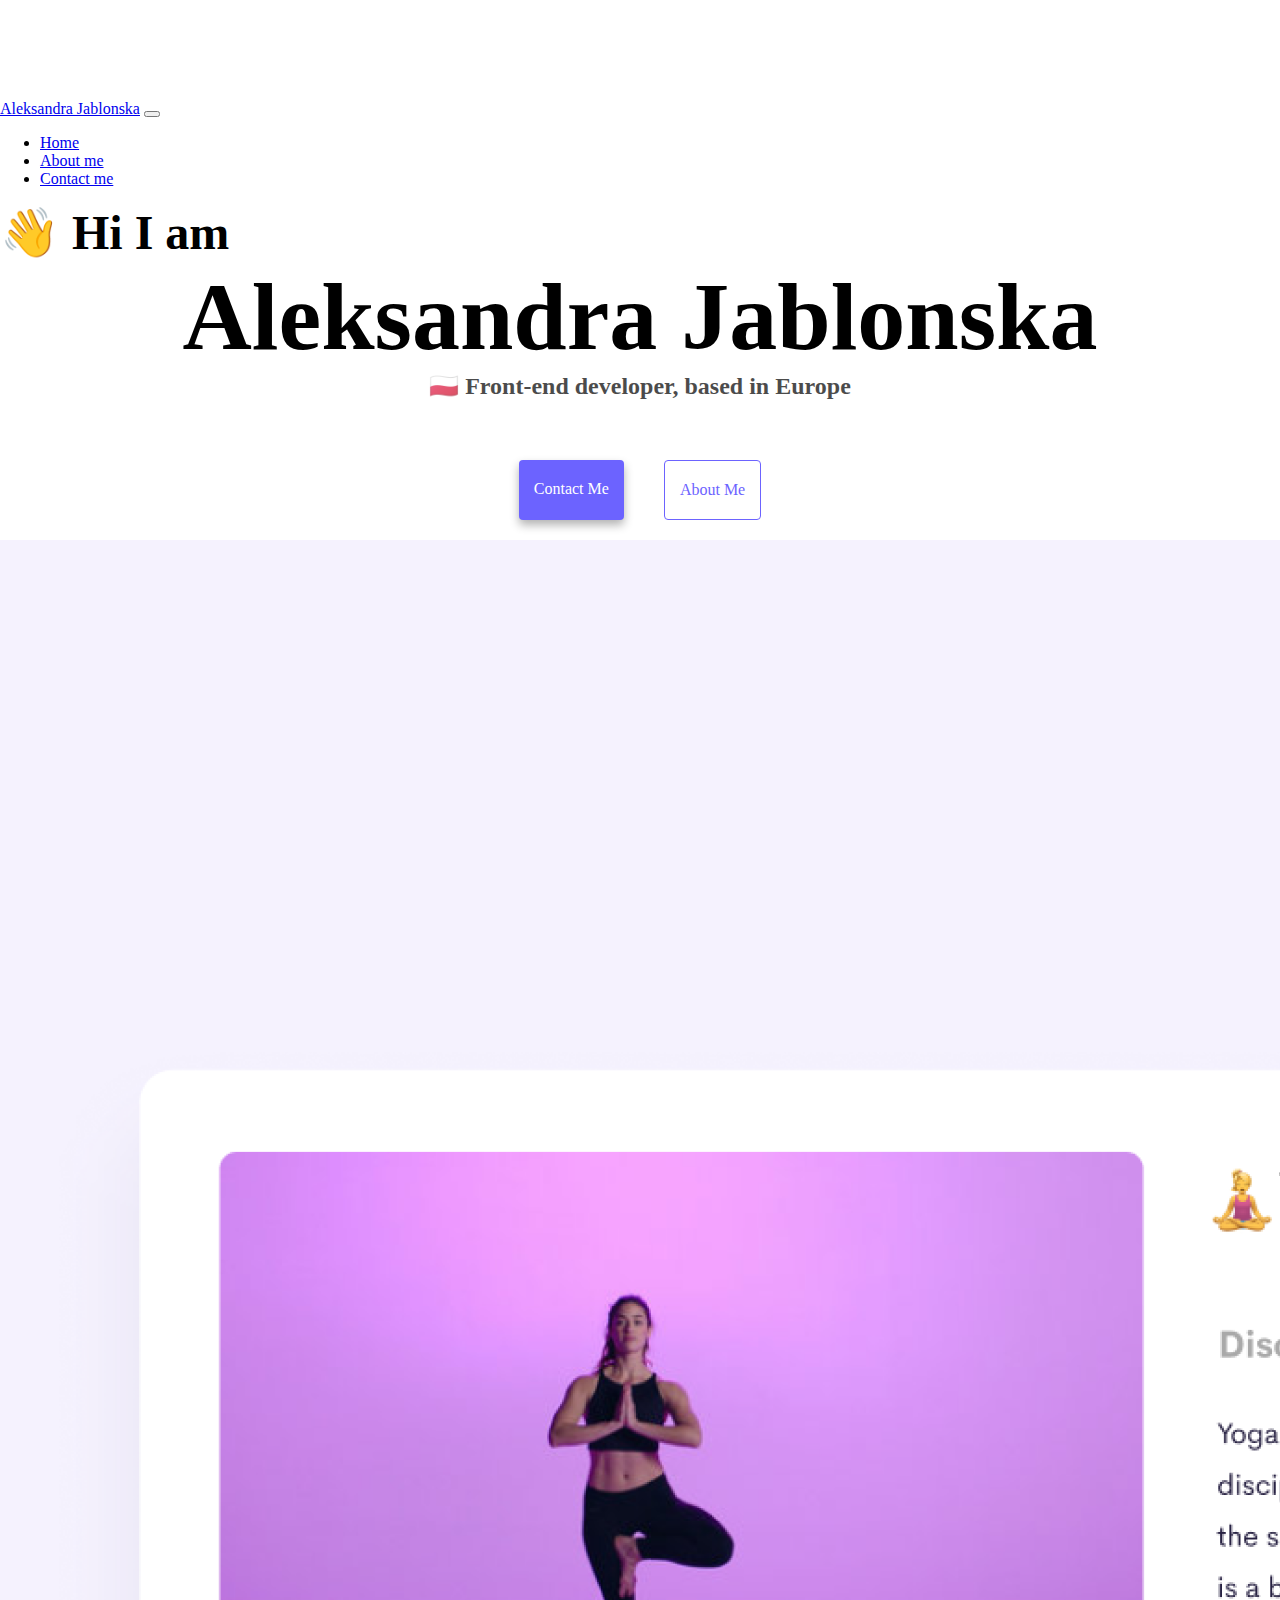
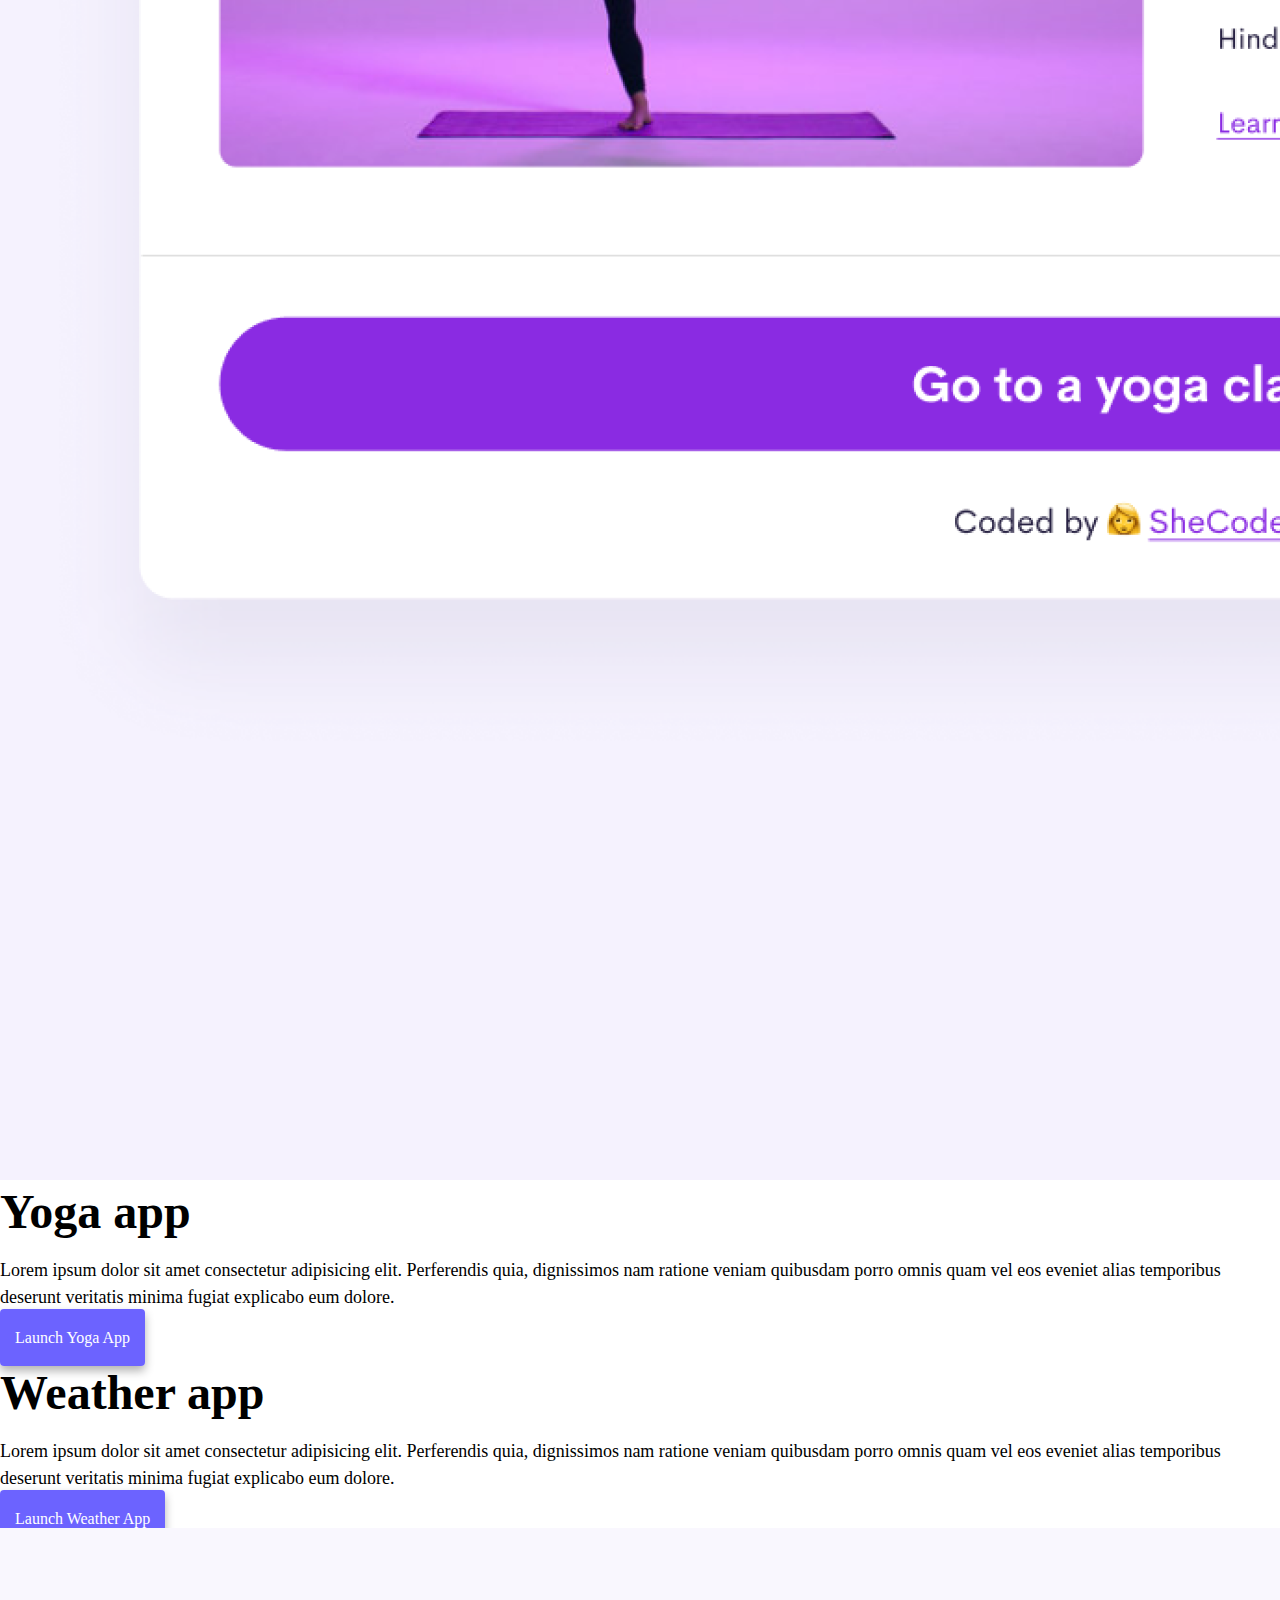
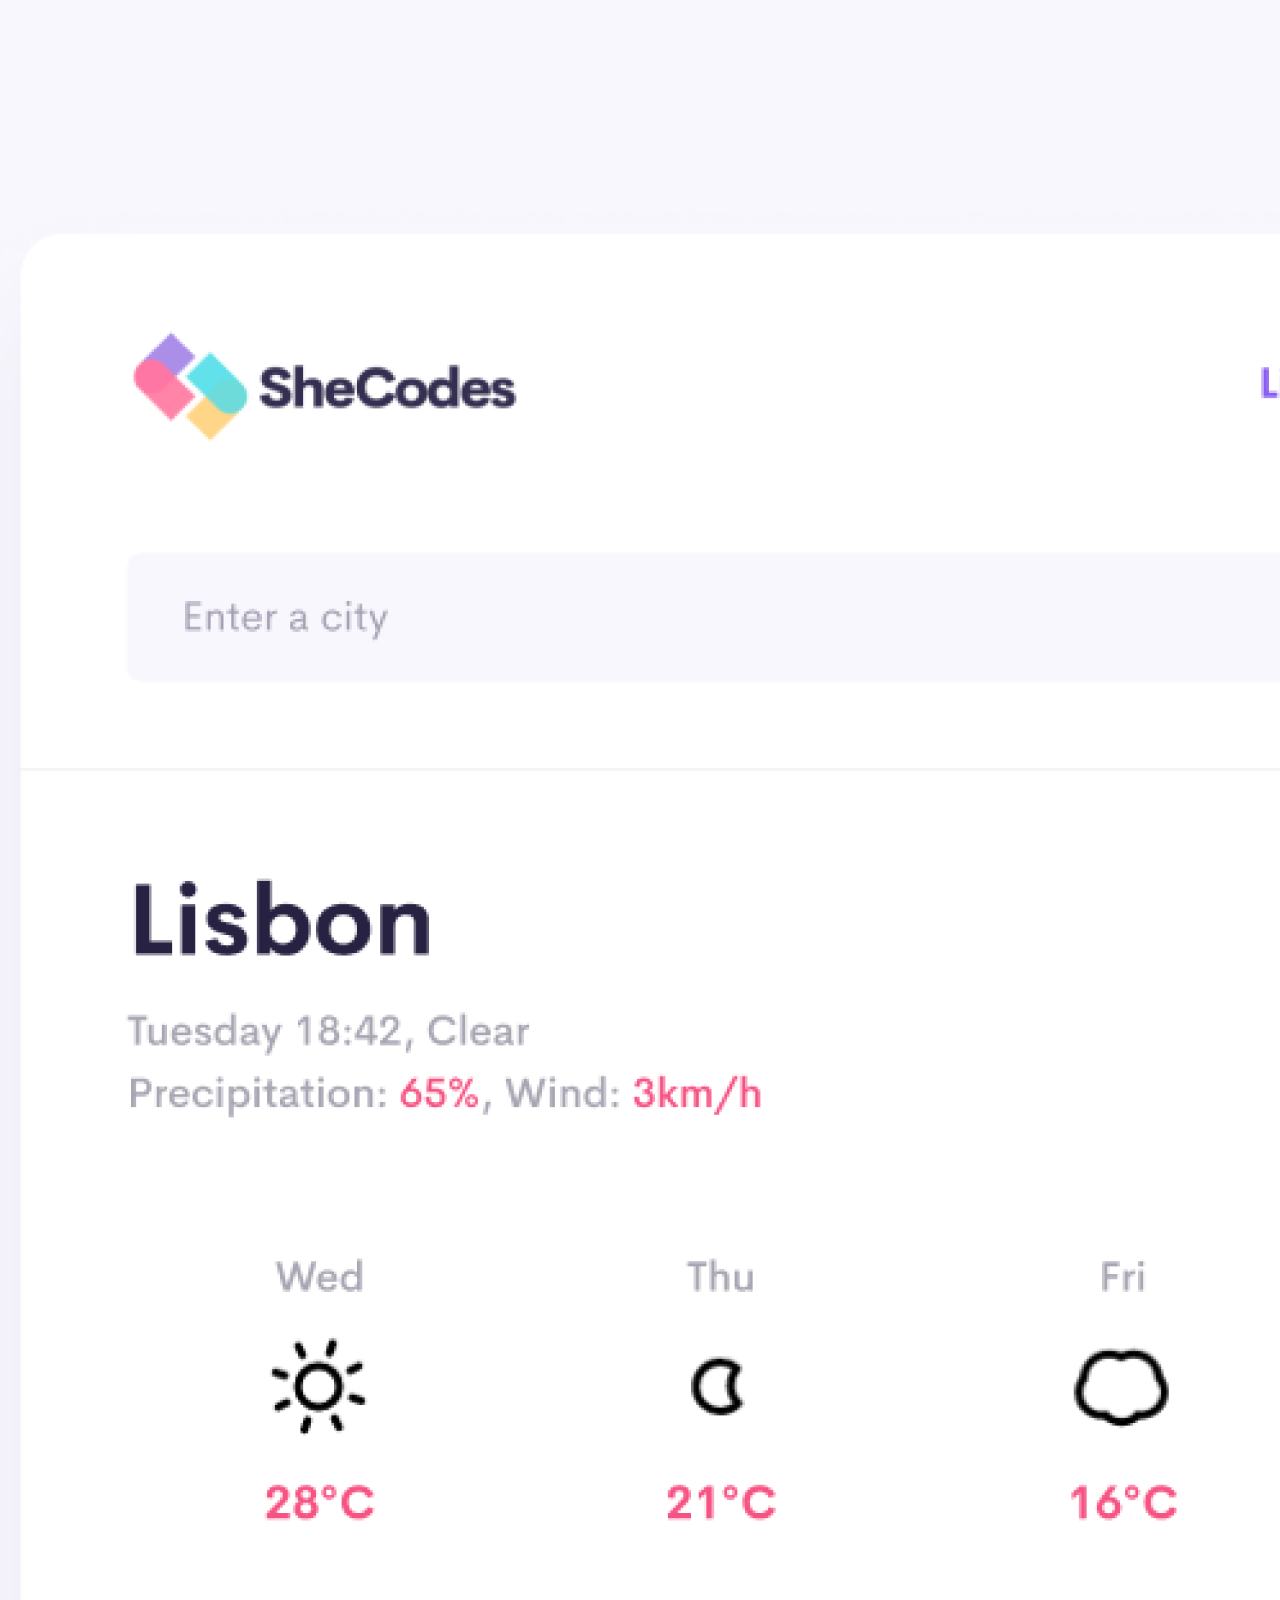
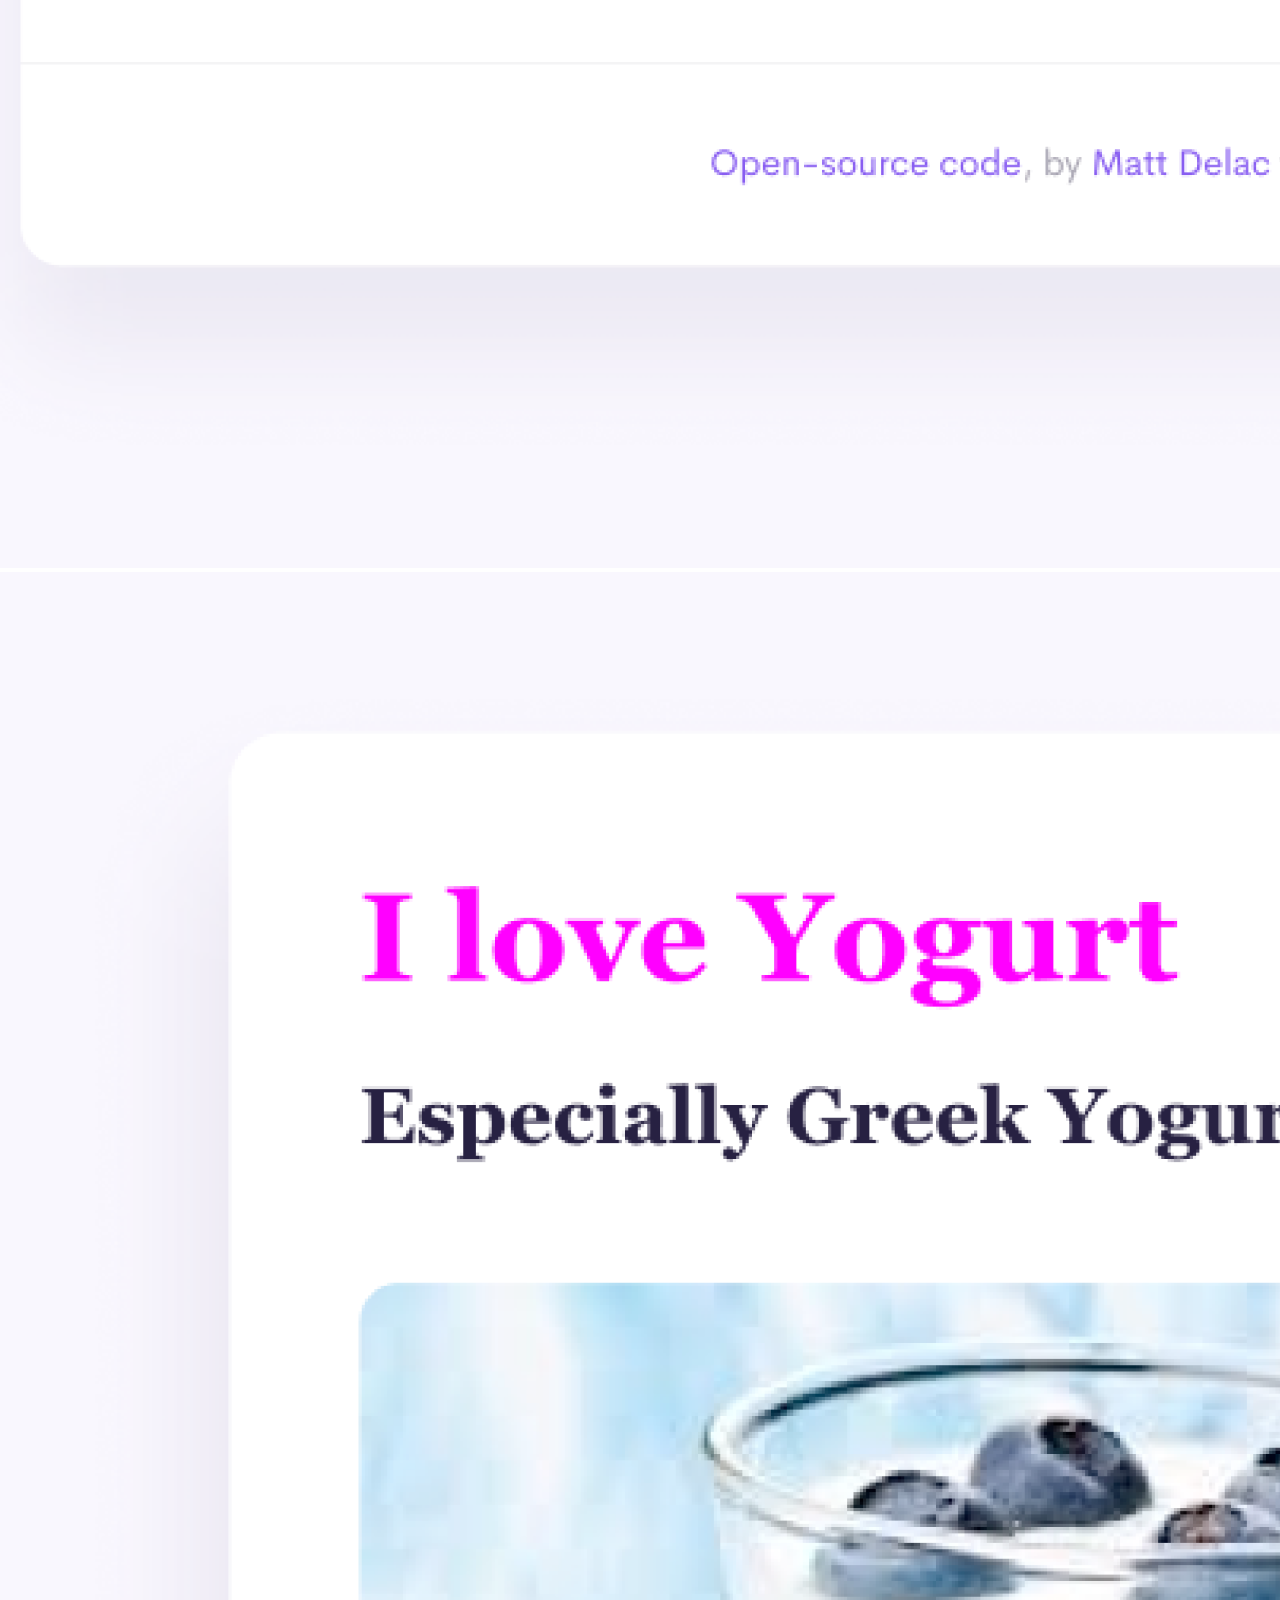
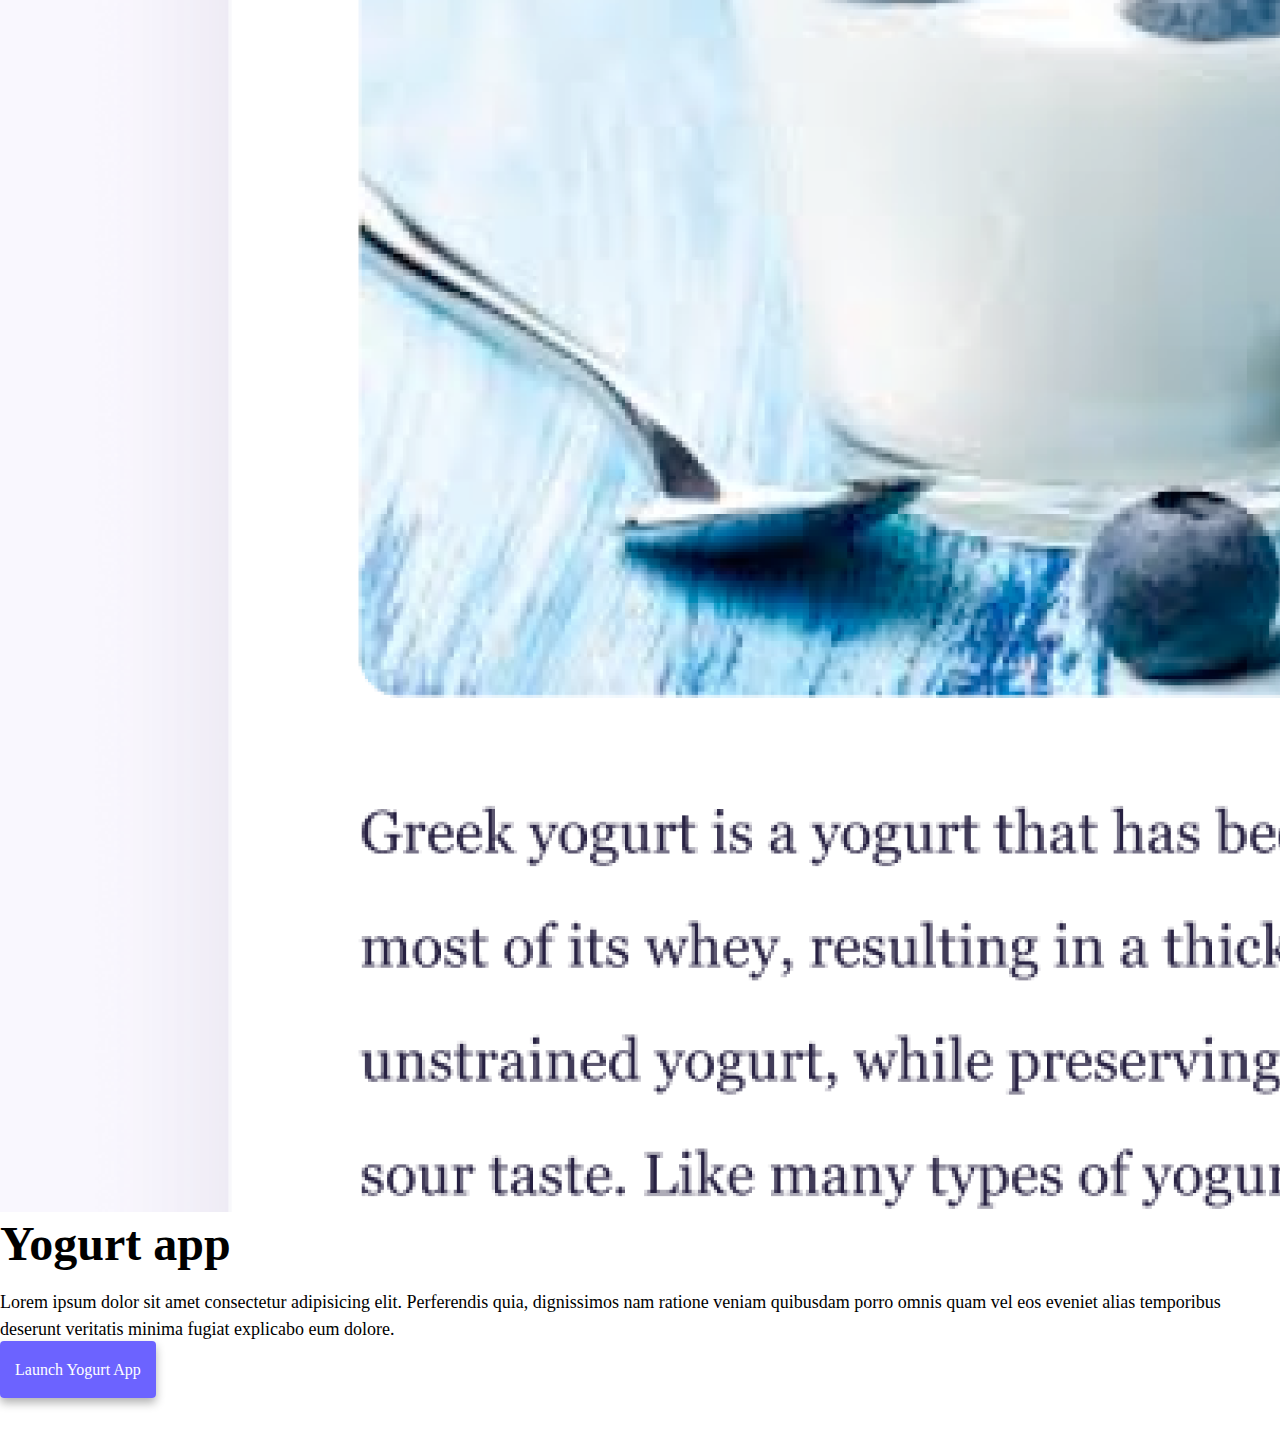
<file: index.html>
<!DOCTYPE html>
<html lang="en">
  <head>
    <meta charset="UTF-8" />
    <meta http-equiv="X-UA-Compatible" content="IE=edge" />
    <meta name="viewport" content="width=device-width, initial-scale=1.0" />
    <title>Front-end developer - Aleksandra Jablonska</title>
    <link
      href="https://cdn.jsdelivr.net/npm/bootstrap@5.3.0-alpha3/dist/css/bootstrap.min.css"
      rel="stylesheet"
      integrity="sha384-KK94CHFLLe+nY2dmCWGMq91rCGa5gtU4mk92HdvYe+M/SXH301p5ILy+dN9+nJOZ"
      crossorigin="anonymous"
    />
    <link rel="stylesheet" href="style.css" />
  </head>
  <body>
    <nav class="navbar navbar-expand-lg navbar-light bg-light fixed-top">
      <div class="container-fluid">
        <a class="navbar-brand" href="index.html"> Aleksandra Jablonska</a>
        <button
          class="navbar-toggler"
          type="button"
          data-bs-toggle="collapse"
          data-bs-target="#navbarNav"
          aria-controls="navbarNav"
          aria-expanded="false"
          aria-label="Toggle navigation"
        >
          <span class="navbar-toggler-icon"></span>
        </button>
        <div class="collapse navbar-collapse" id="navbarNav">
          <ul class="navbar-nav">
            <li class="nav-item">
              <a class="nav-link active" aria-current="page" href="index.html"
                >Home</a
              >
            </li>
            <li class="nav-item">
              <a class="nav-link" href="about.html">About me</a>
            </li>
            <li class="nav-item">
              <a class="nav-link" href="about.html#contact">Contact me</a>
            </li>
          </ul>
        </div>
      </div>
    </nav>

    <h2 class="text-center">👋 Hi I am</h2>
    <h1>Aleksandra Jablonska</h1>
    <h3>🇵🇱 Front-end developer, based in Europe</h3>
    <div class="navigation-links mb-5">
      <a href="about.html#contact" title="Contact Me" class="contact-link"
        >Contact Me</a
      >
      <a href="about.html" title="About Me" class="about-link">About Me</a>
    </div>
    <div class="container">
      <div class="row">
        <div class="col-md-6">
          <img
            src="images/yoga.png"
            alt="yoga app"
            class="img-fluid rounded d-none d-sm-block"
          />
        </div>
        <div class="col-md-6">
          <h2 class="mb-3">Yoga app</h2>
          <p>
            Lorem ipsum dolor sit amet consectetur adipisicing elit. Perferendis
            quia, dignissimos nam ratione veniam quibusdam porro omnis quam vel
            eos eveniet alias temporibus deserunt veritatis minima fugiat
            explicabo eum dolore.
          </p>
          <div class="mt-5">
            <a
              href="#"
              title="Launch Yoga App"
              class="primary-link project-link"
              >Launch Yoga App</a
            >
          </div>
        </div>
      </div>
      <br />

      <div class="row mt-5">
        <div class="col-md-6">
          <h2 class="mb-3">Weather app</h2>
          <p>
            Lorem ipsum dolor sit amet consectetur adipisicing elit. Perferendis
            quia, dignissimos nam ratione veniam quibusdam porro omnis quam vel
            eos eveniet alias temporibus deserunt veritatis minima fugiat
            explicabo eum dolore.
          </p>
          <div class="mb-5 mt-5">
            <a
              href="#"
              title="Launch Weather App"
              class="primary-link project-link"
              >Launch Weather App</a
            >
          </div>
        </div>
        <div class="col-md-6">
          <img
            src="images/weather.png"
            alt="weather app"
            class="img-fluid rounded d-none d-sm-block"
          />
        </div>
      </div>

      <div class="row mt-5">
        <div class="col-md-6">
          <img
            src="images/yogurt.png"
            alt="yogurt app"
            class="img-fluid rounded d-none d-sm-block"
          />
        </div>
        <div class="col-md-6">
          <h2 class="mb-3">Yogurt app</h2>
          <p>
            Lorem ipsum dolor sit amet consectetur adipisicing elit. Perferendis
            quia, dignissimos nam ratione veniam quibusdam porro omnis quam vel
            eos eveniet alias temporibus deserunt veritatis minima fugiat
            explicabo eum dolore.
          </p>
          <div class="mt-5">
            <a
              href="#"
              title="Launch Yogurt App"
              class="primary-link project-link"
              >Launch Yogurt App</a
            >
          </div>
        </div>
      </div>
    </div>
    <script
      src="https://cdn.jsdelivr.net/npm/bootstrap@5.3.0-alpha3/dist/js/bootstrap.bundle.min.js"
      integrity="sha384-ENjdO4Dr2bkBIFxQpeoTz1HIcje39Wm4jDKdf19U8gI4ddQ3GYNS7NTKfAdVQSZe"
      crossorigin="anonymous"
    ></script>
  </body>
</html>
</file>
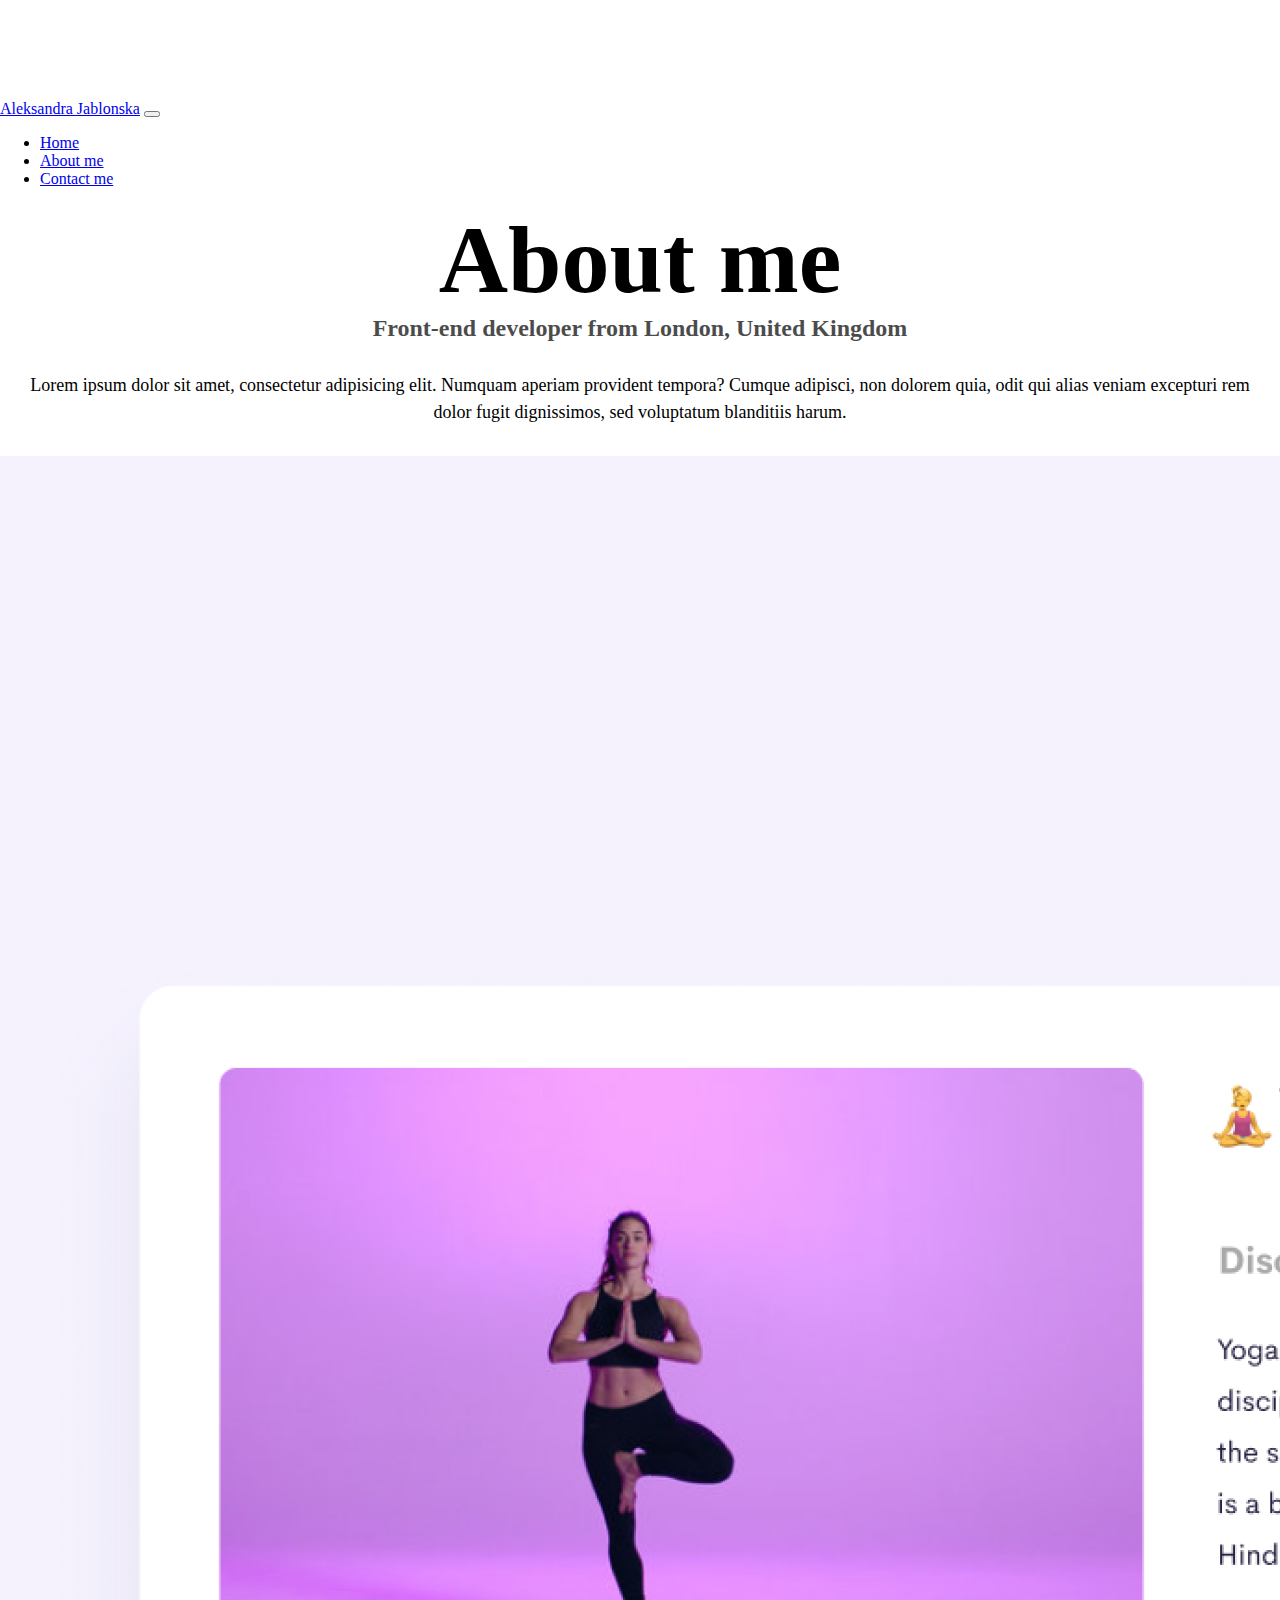
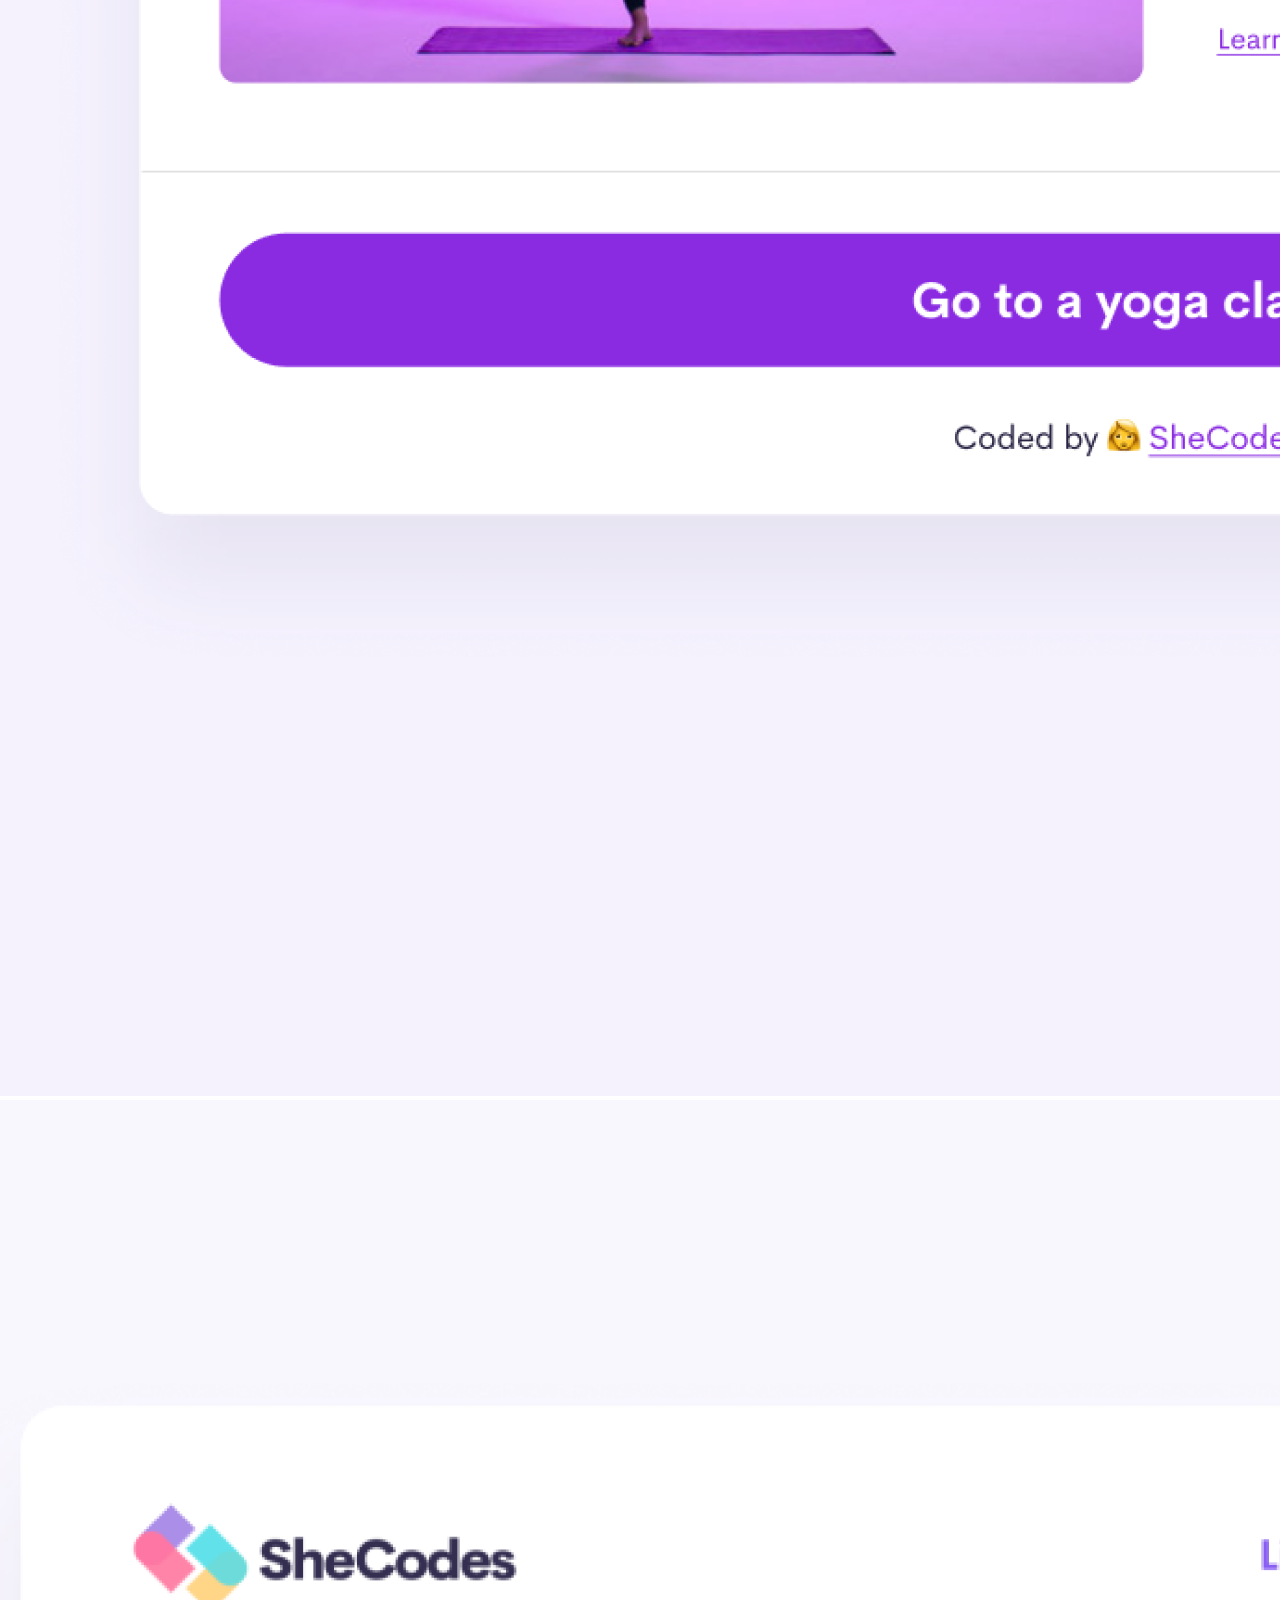
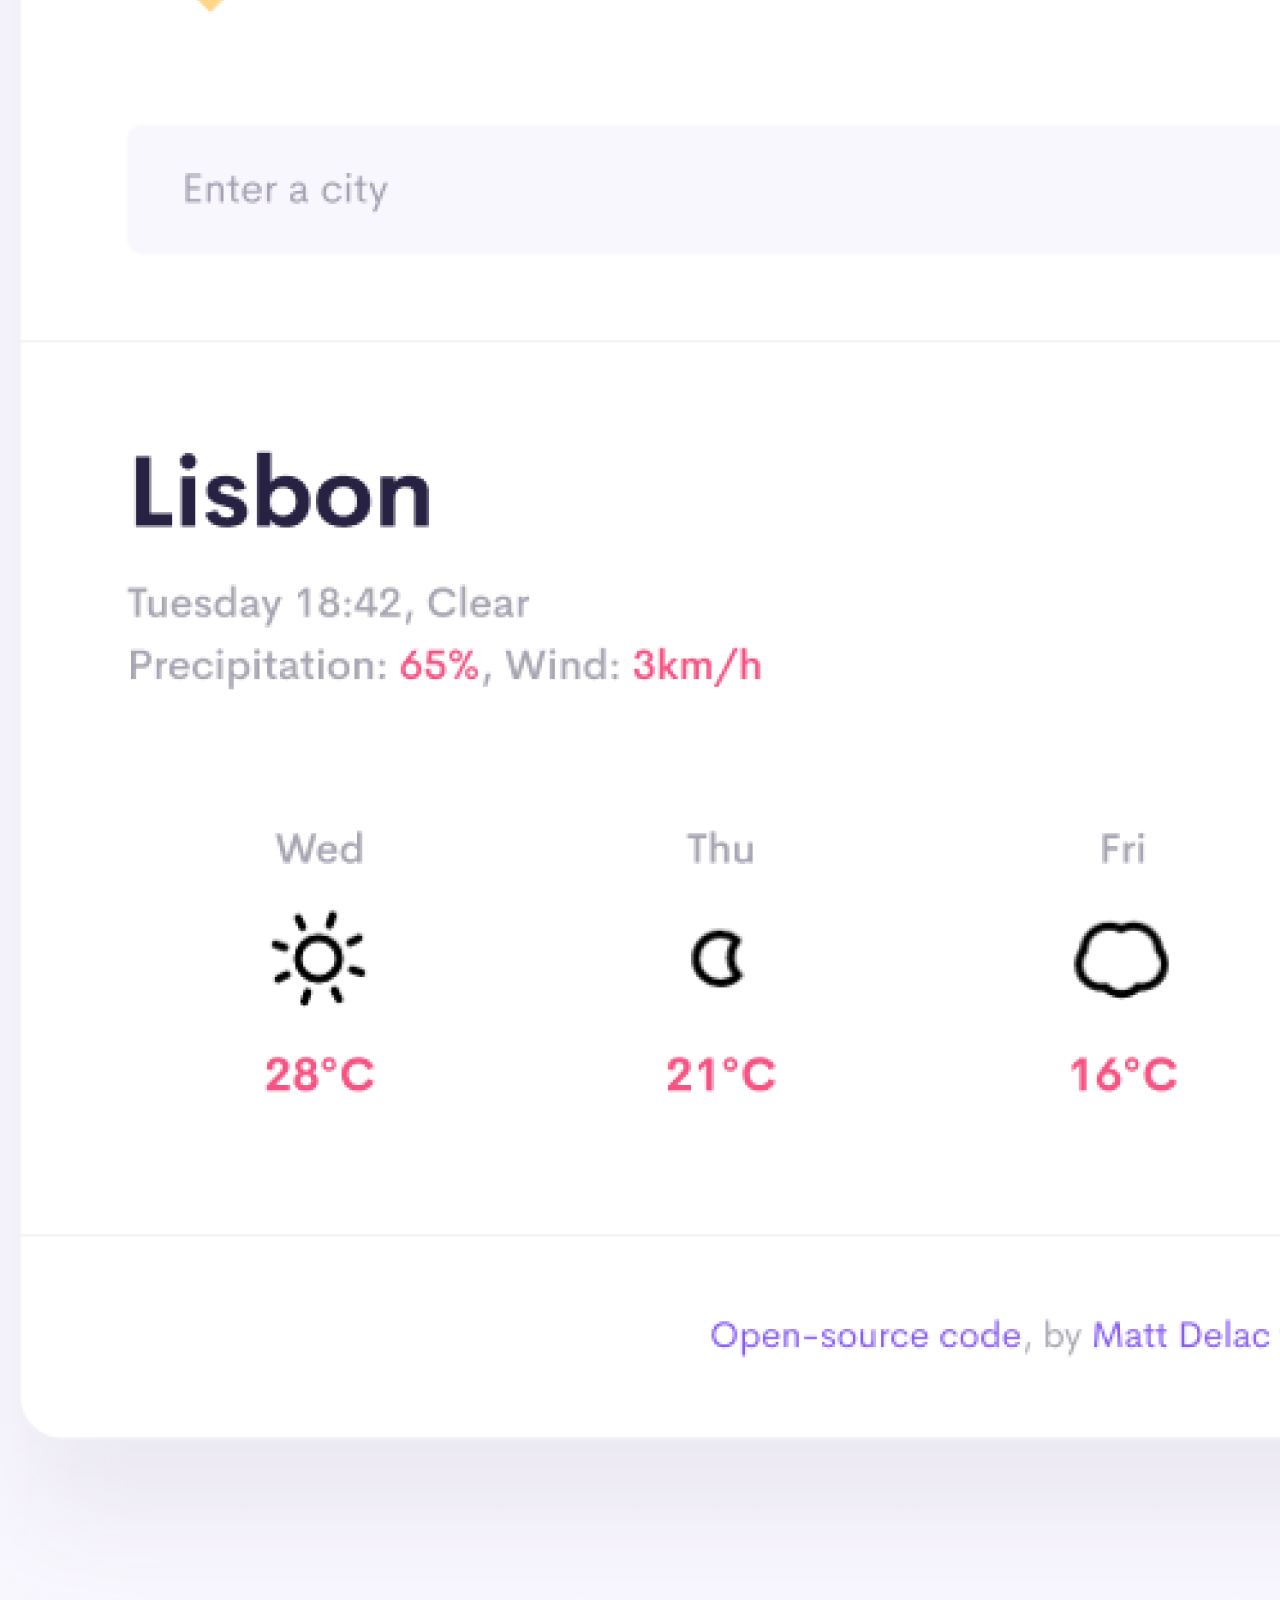
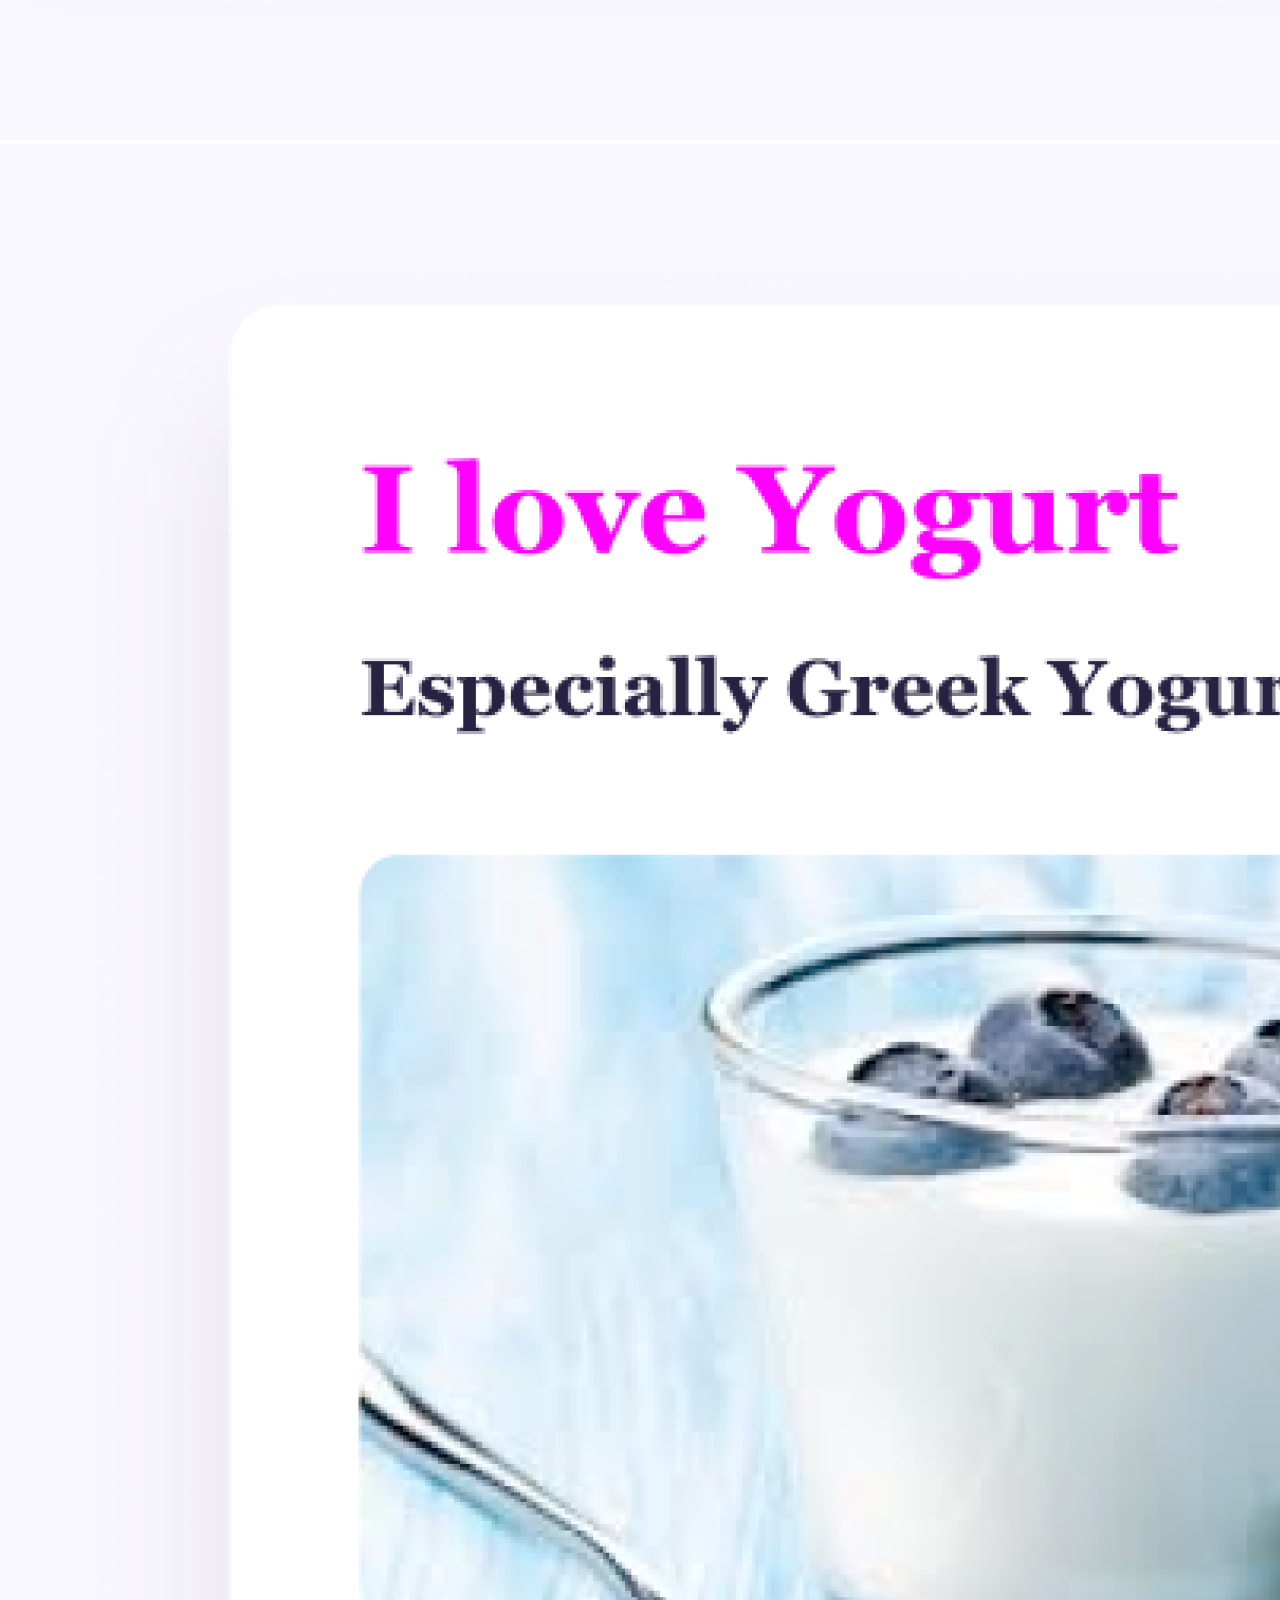
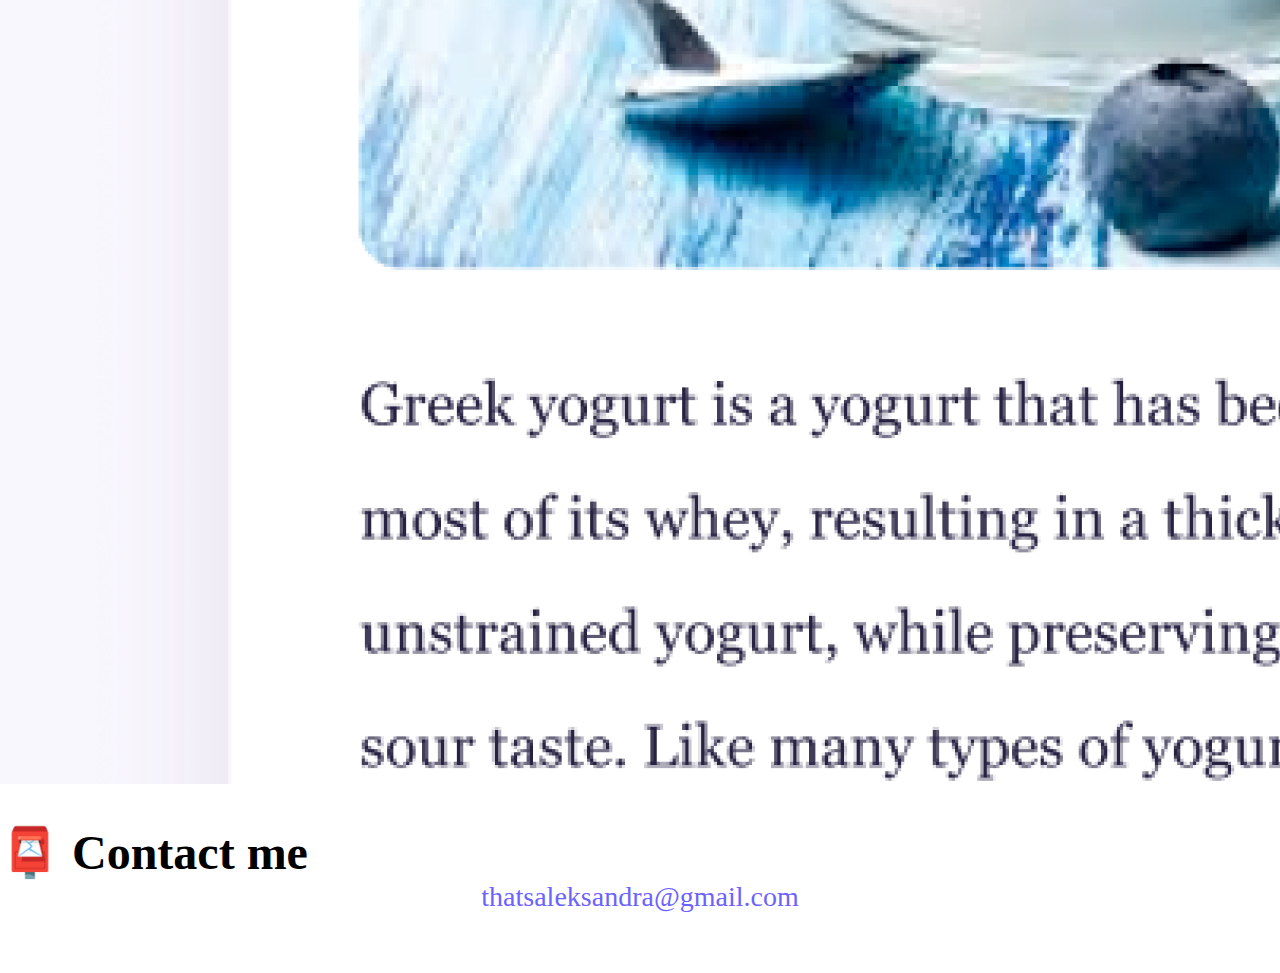
<file: about.html>
<!DOCTYPE html>
<html lang="en">
  <head>
    <meta charset="UTF-8" />
    <meta http-equiv="X-UA-Compatible" content="IE=edge" />
    <meta name="viewport" content="width=device-width, initial-scale=1.0" />

    <title>About Aleksandra Jablonska</title>
    <link
      href="https://cdn.jsdelivr.net/npm/bootstrap@5.3.0-alpha3/dist/css/bootstrap.min.css"
      rel="stylesheet"
      integrity="sha384-KK94CHFLLe+nY2dmCWGMq91rCGa5gtU4mk92HdvYe+M/SXH301p5ILy+dN9+nJOZ"
      crossorigin="anonymous"
    />
    <link rel="stylesheet" href="style.css" />
  </head>
  <body>
    <nav class="navbar navbar-expand-lg navbar-light bg-light fixed-top">
      <div class="container-fluid">
        <a class="navbar-brand" href="index.html"> Aleksandra Jablonska</a>
        <button
          class="navbar-toggler"
          type="button"
          data-bs-toggle="collapse"
          data-bs-target="#navbarNav"
          aria-controls="navbarNav"
          aria-expanded="false"
          aria-label="Toggle navigation"
        >
          <span class="navbar-toggler-icon"></span>
        </button>
        <div class="collapse navbar-collapse" id="navbarNav">
          <ul class="navbar-nav">
            <li class="nav-item">
              <a class="nav-link active" aria-current="page" href="index.html"
                >Home</a
              >
            </li>
            <li class="nav-item">
              <a class="nav-link" href="about.html">About me</a>
            </li>
            <li class="nav-item">
              <a class="nav-link" href="about.html#contact">Contact me</a>
            </li>
          </ul>
        </div>
      </div>
    </nav>

    <h1>About me</h1>
    <h3>Front-end developer from London, United Kingdom</h3>
    <div class="about-paragraphs">
      <p>
        Lorem ipsum dolor sit amet, consectetur adipisicing elit. Numquam
        aperiam provident tempora? Cumque adipisci, non dolorem quia, odit qui
        alias veniam excepturi rem dolor fugit dignissimos, sed voluptatum
        blanditiis harum.
      </p>
    </div>
    <div class="container">
      <div class="row">
        <div class="col-sm-4">
          <img
            src="images/yoga.png"
            alt="yoga app"
            class="img-fluid p-2 shadow rounded"
          />
        </div>
        <div class="col-sm-4">
          <img
            src="images/weather.png"
            alt="weather app"
            class="img-fluid p-2 shadow rounded"
          />
        </div>
        <div class="col-sm-4">
          <img
            src="images/yogurt.png"
            alt="yogurt app"
            class="img-fluid p-2 shadow rounded"
          />
        </div>
      </div>
    </div>
    <br />
    <br />
    <div id="contact" class="mt-5">
      <h2 class="text-center">📮 Contact me</h2>
      <a
        href="mailto:thatsaleksandra@gmail.com"
        title="thatsaleksandra@gmail.com"
        class="email-link"
      >
        thatsaleksandra@gmail.com
      </a>
    </div>
    <script
      src="https://cdn.jsdelivr.net/npm/bootstrap@5.3.0-alpha3/dist/js/bootstrap.bundle.min.js"
      integrity="sha384-ENjdO4Dr2bkBIFxQpeoTz1HIcje39Wm4jDKdf19U8gI4ddQ3GYNS7NTKfAdVQSZe"
      crossorigin="anonymous"
    ></script>
  </body>
</html>
</file>
<file: style.css>
:root {
  --primary-color: #6c63ff;
  --secondary-color: #f5f2fe;
  --box-shadow: 0 5px 10px rgba(0, 0, 0, 0.3);
}

body {
  margin: 60px auto;
  max-width: 100%;
  margin-top: 100px;
}

h1,
h2,
h3 {
  text-align: center;
  margin: 0;
}

h1 {
  font-size: 96px;
}

h2 {
  font-size: 48px;
  text-align: left;
}

h3 {
  font-size: 24px;
  opacity: 0.7;
}

p {
  border-radius: 4px;
  font-size: 18px;
  line-height: 1.5;
  text-align: left;
}

.navigation-links {
  display: flex;
  margin-top: 40px;
  justify-content: center;
}

.navigation-links a {
  margin: 20px;
  border-radius: 4px;
  padding: 20px 15px;
  text-decoration: none;
  text-transform: capitalize;
}

.contact-link {
  background: var(--primary-color);
  box-shadow: var(--box-shadow);
  color: white;
}

.about-link {
  color: var(--primary-color);
  border: 1px solid var(--primary-color);
}

.homepage-link {
  color: var(--primary-color);
  text-align: center;
  display: block;
}

.about-paragraphs {
  display: flex;
  margin: 10px;
}

.about-paragraphs p {
  margin: 10px;
  padding: 10px;
  text-align: center;
}

.email-link {
  display: flex;
  justify-content: center;
  color: var(--primary-color);
  font-size: 28px;
  text-decoration: none;
}

.email-link:hover {
  text-decoration: underline;
}

.primary-link {
  padding: 20px 15px;
  border-radius: 4px;
  text-decoration: none;
  text-transform: capitalize;
  background: var(--primary-color);
  box-shadow: var(--box-shadow);
  color: white;
}

@media (max-width: 576px) {
  h1 {
    font-size: 48px;
    line-height: 1.5;
  }

  h2 {
    font-size: 32px;
    text-align: center;
  }

  p {
    text-align: center;
  }

  .project-link {
    display: block;
    text-align: center;
    margin: 0 20px;
  }
}
</file>
